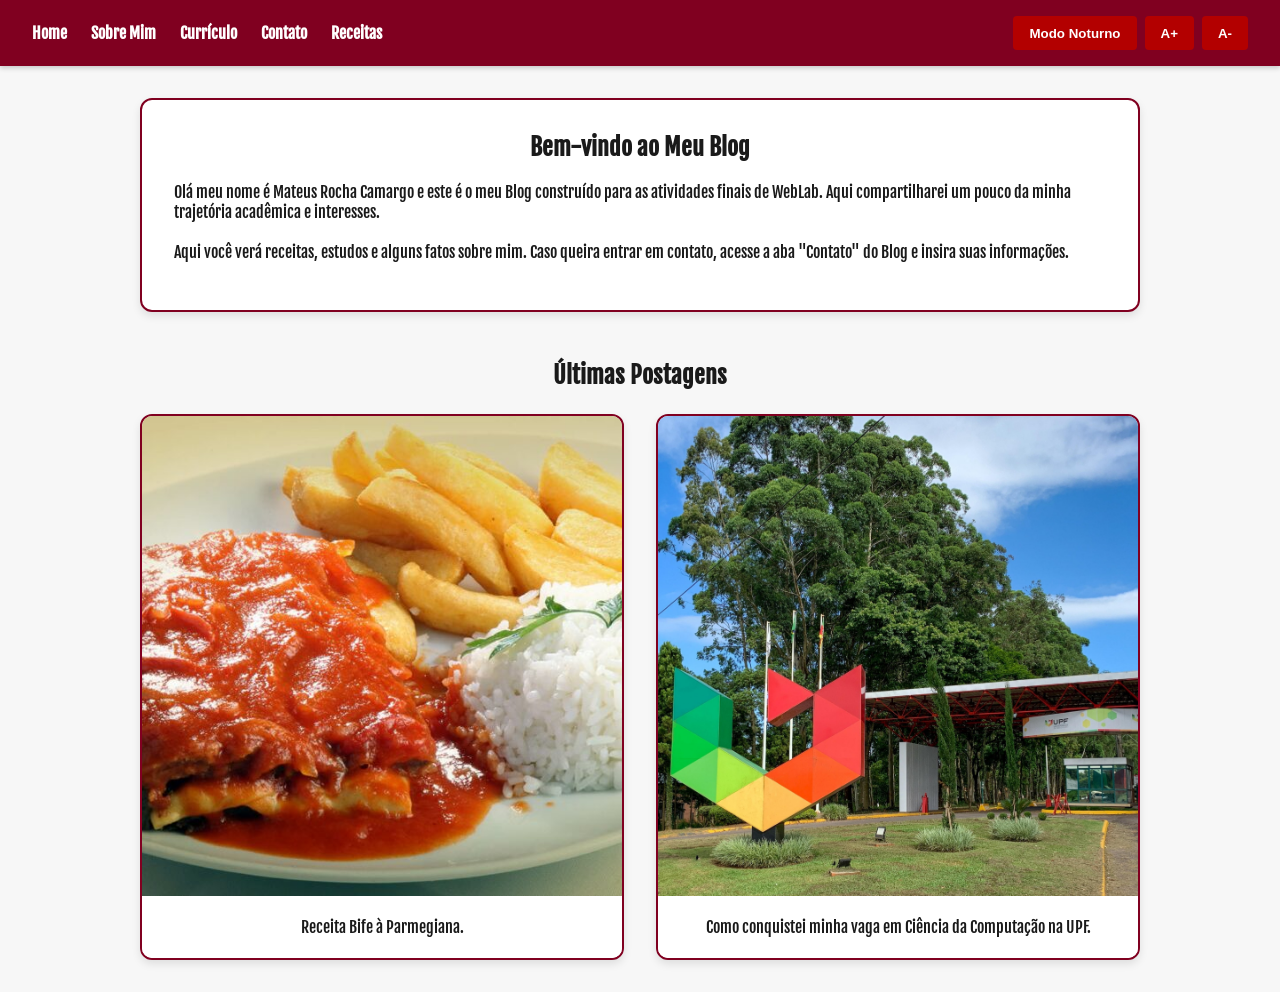
<file: index.html>
<!DOCTYPE html>
<html lang="pt-BR">
<head>
    <meta charset="UTF-8">
    <meta name="viewport" content="width=device-width, initial-scale=1.0">
    <title>Meu Blog - Home</title>

    <link rel="stylesheet" href="css/style.css">

    <link rel="preconnect" href="https://fonts.googleapis.com">
    <link rel="preconnect" href="https://fonts.gstatic.com" crossorigin>
    <link href="https://fonts.googleapis.com/css2?family=Fjalla+One&display=swap" rel="stylesheet">
</head>

<body>
    <header class="barraDeCima">

        <nav>
            <ul class="menu">
                <li><a href="index.html">Home</a></li>
                <li><a href="about.html">Sobre Mim</a></li>
                <li><a href="curriculum.html">Currículo</a></li>
                <li><a href="contact.html">Contato</a></li>
                <li><a href="receitas.html">Receitas</a></li>
            </ul>
        </nav>

        <div class="botoes">
            <button id="modoEscuro">Modo Noturno</button>
            <button id="AumentarFonte">A+</button>
            <button id="DiminuirFonte">A-</button>
        </div>

    </header>

    <main>

        <section class="intro">

            <h1>Bem-vindo ao Meu Blog</h1>

            <p>
                Olá meu nome é Mateus Rocha Camargo e este é o meu Blog construído para as atividades finais de WebLab.
                Aqui compartilharei um pouco da minha trajetória acadêmica e interesses.
                <br><br>
                Aqui você verá receitas, estudos e alguns fatos sobre mim.
                Caso queira entrar em contato, acesse a aba "Contato" do Blog e insira suas informações.
            </p>

        </section>

        
        <section class="feed">

            <h2>Últimas Postagens</h2>

            <div class="fotoFeed">

                
                <article class="PostdeFoto">

                    <img
                        src="Assets/bife-a-parmegiana.jpg"
                        alt="Imagem da postagem sobre HTML"
                        class="feed-image"
                    >

                    <div class="TextodeFeed">
                        <p>Receita Bife à Parmegiana.</p>
                    </div>

                </article>

                
                <article class="PostdeFoto">

                    <img
                        src="Assets/upf.jpg"
                        alt="Imagem da postagem sobre entrada"
                        class="feed-image"
                    >

                    <div class="TextodeFeed">
                        <p>Como conquistei minha vaga em Ciência da Computação na UPF.</p>
                    </div>

                </article>

            </div>

        </section>

    </main>

    <script src="js/script.js"></script>

</body>
</html>
</file>
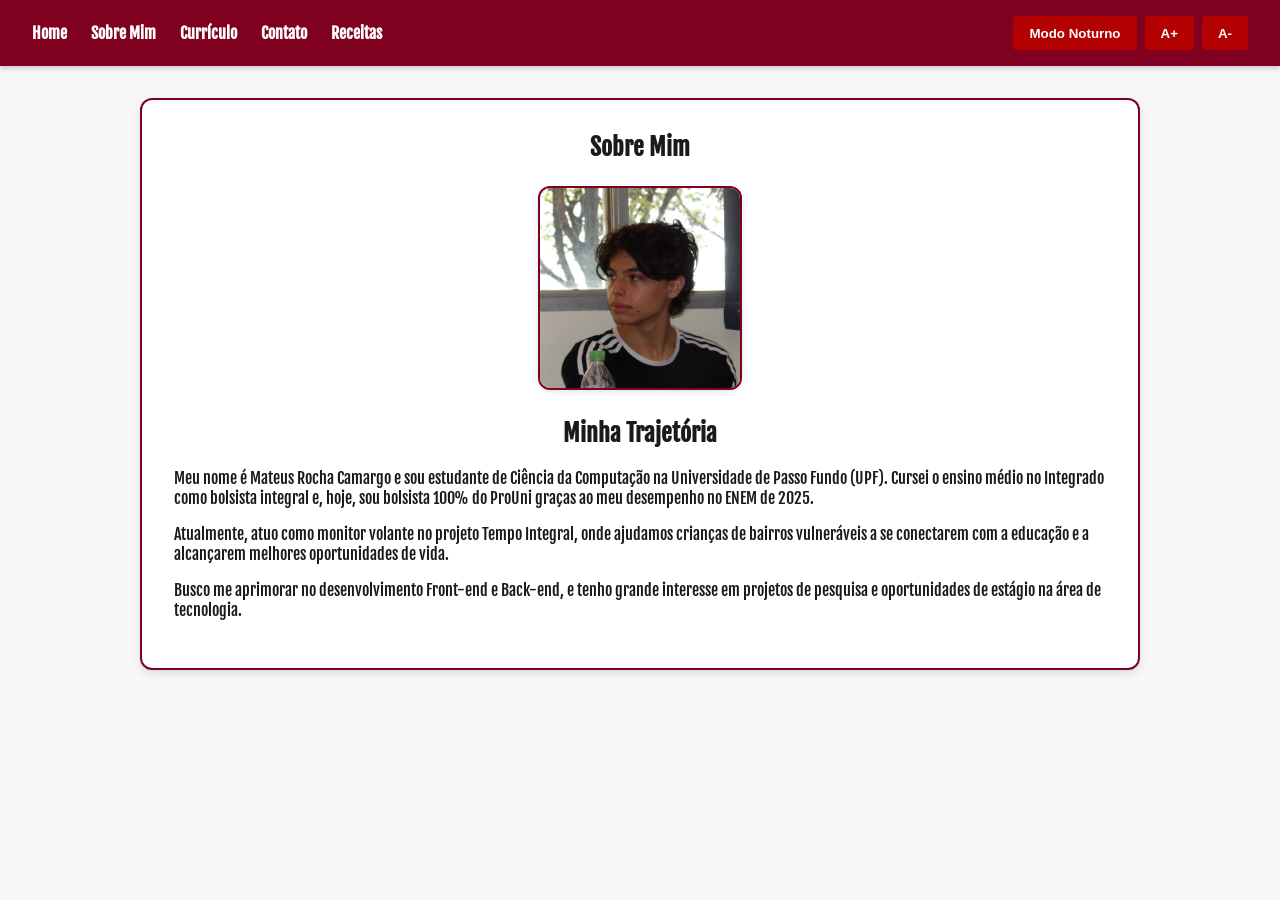
<file: about.html>
<!DOCTYPE html>
<html lang="pt-BR">
<head>
    <meta charset="UTF-8">
    <meta name="viewport" content="width=device-width, initial-scale=1.0">
    <title>Meu Blog - Sobre Mim</title>

    <link rel="stylesheet" href="css/style.css">

    <link rel="preconnect" href="https://fonts.googleapis.com">
    <link rel="preconnect" href="https://fonts.gstatic.com" crossorigin>

    <link href="https://fonts.googleapis.com/css2?family=Fjalla+One&display=swap" rel="stylesheet">

    <style>

        .container-foto{
            text-align: center;
            margin: 1.5rem 0;
        }

        .foto-perfil{
            max-width: 200px;
            border-radius: 12px;
            border: 2px solid var(--borda-caixa);
            box-shadow: 0 2px 5px rgba(0,0,0,0.1);
        }

    </style>

</head>

<body>

    <header class="barraDeCima">

        <nav>
            <ul class="menu">
                <li><a href="index.html">Home</a></li>
                <li><a href="about.html">Sobre Mim</a></li>
                <li><a href="curriculum.html">Currículo</a></li>
                <li><a href="contact.html">Contato</a></li>
                <li><a href="receitas.html">Receitas</a></li>
            </ul>
        </nav>

        <div class="botoes">
            <button id="modoEscuro">Modo Noturno</button>
            <button id="AumentarFonte">A+</button>
            <button id="DiminuirFonte">A-</button>
        </div>

    </header>

    <main>

        <section class="intro">

            <h1>Sobre Mim</h1>

            <div class="container-foto">
                <img
                    src="Assets/foto_sobre_mim.jpg"
                    alt="Minha foto de perfil"
                    class="foto-perfil"
                >
            </div>

            <h2>Minha Trajetória</h2>

            <p>
                Meu nome é Mateus Rocha Camargo e sou estudante de Ciência da Computação na Universidade de Passo Fundo (UPF).
                Cursei o ensino médio no Integrado como bolsista integral e, hoje, sou bolsista
                100% do ProUni graças ao meu desempenho no ENEM de 2025.
            </p>

            <p>
                Atualmente, atuo como monitor volante no projeto Tempo Integral,
                onde ajudamos crianças de bairros vulneráveis a se conectarem com a educação
                e a alcançarem melhores oportunidades de vida.
            </p>

            <p>
                Busco me aprimorar no desenvolvimento Front-end e Back-end,
                e tenho grande interesse em projetos de pesquisa e oportunidades
                de estágio na área de tecnologia.
            </p>
        </section>

    </main>

    <script src="js/script.js"></script>

</body>
</html>
</file>
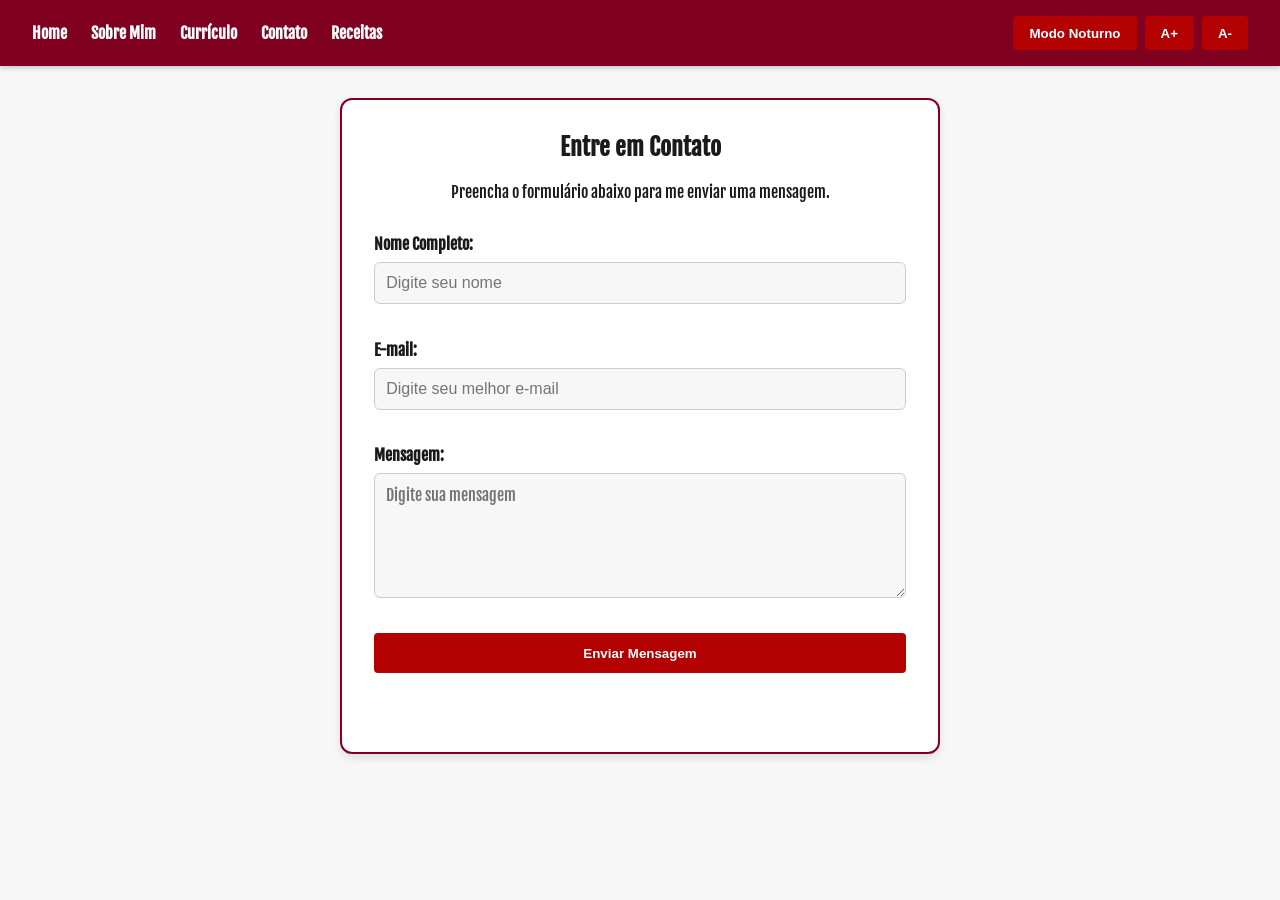
<file: contact.html>
<!DOCTYPE html>
<html lang="pt-BR">
<head>
    <meta charset="UTF-8">
    <meta name="viewport" content="width=device-width, initial-scale=1.0">
    <title>Meu Blog - Contato</title>

    <link rel="stylesheet" href="css/style.css">

    <link rel="preconnect" href="https://fonts.googleapis.com">
    <link rel="preconnect" href="https://fonts.gstatic.com" crossorigin>

    <link href="https://fonts.googleapis.com/css2?family=Fjalla+One&display=swap" rel="stylesheet">

    <style>

        .caixa-contato{
            max-width: 600px;
            margin: 0 auto 3rem auto;
        }

        .formulario-inputs{
            display: flex;
            flex-direction: column;
            gap: 0.5rem;
            margin-bottom: 1.2rem;
            text-align: left;
        }

        .formulario-inputs label{
            font-weight: bold;
        }
        
        



    </style>

</head>

<body>

    <header class="barraDeCima">

        <nav>
            <ul class="menu">
                <li><a href="index.html">Home</a></li>
                <li><a href="about.html">Sobre Mim</a></li>
                <li><a href="curriculum.html">Currículo</a></li>
                <li><a href="contact.html">Contato</a></li>
                <li><a href="receitas.html">Receitas</a></li>
            </ul>
        </nav>

        <div class="botoes">
            <button id="modoEscuro">Modo Noturno</button>
            <button id="AumentarFonte">A+</button>
            <button id="DiminuirFonte">A-</button>
        </div>

    </header>

    <main>

        <section class="intro caixa-contato">

            <h1>Entre em Contato</h1>

            <p style="text-align: center; margin-bottom: 2rem;">
                Preencha o formulário abaixo para me enviar uma mensagem.
            </p>

            <form
                id="formularioContato"
                class="contact-form"
                style="border: none; box-shadow: none; padding: 0;"
            >

                <div class="formulario-inputs">
                    <label for="nome">Nome Completo:</label>
                    <input
                        type="text"
                        id="nome"
                        placeholder="Digite seu nome"
                    >
                </div>

                <div class="formulario-inputs">
                    <label for="email">E-mail:</label>
                    <input
                        type="email"
                        id="email"
                        placeholder="Digite seu melhor e-mail"
                    >
                </div>
                <div class="formulario-inputs">
                    <label for="mensagem">Mensagem:</label>
                    <textarea
                    id="mensagem"
                    rows="5"
                    placeholder="Digite sua mensagem"
                    ></textarea>
                </div>


                <button
                    type="submit"
                    style="width: 100%; padding: 0.8rem;"
                >
                    Enviar Mensagem
                </button>

                <p
                    id="mensagemFormulario"
                    style="font-weight: bold; margin-top: 15px; text-align: center;"
                ></p>

            </form>

        </section>

    </main>

    <script src="js/script.js"></script>

</body>
</html>
</file>
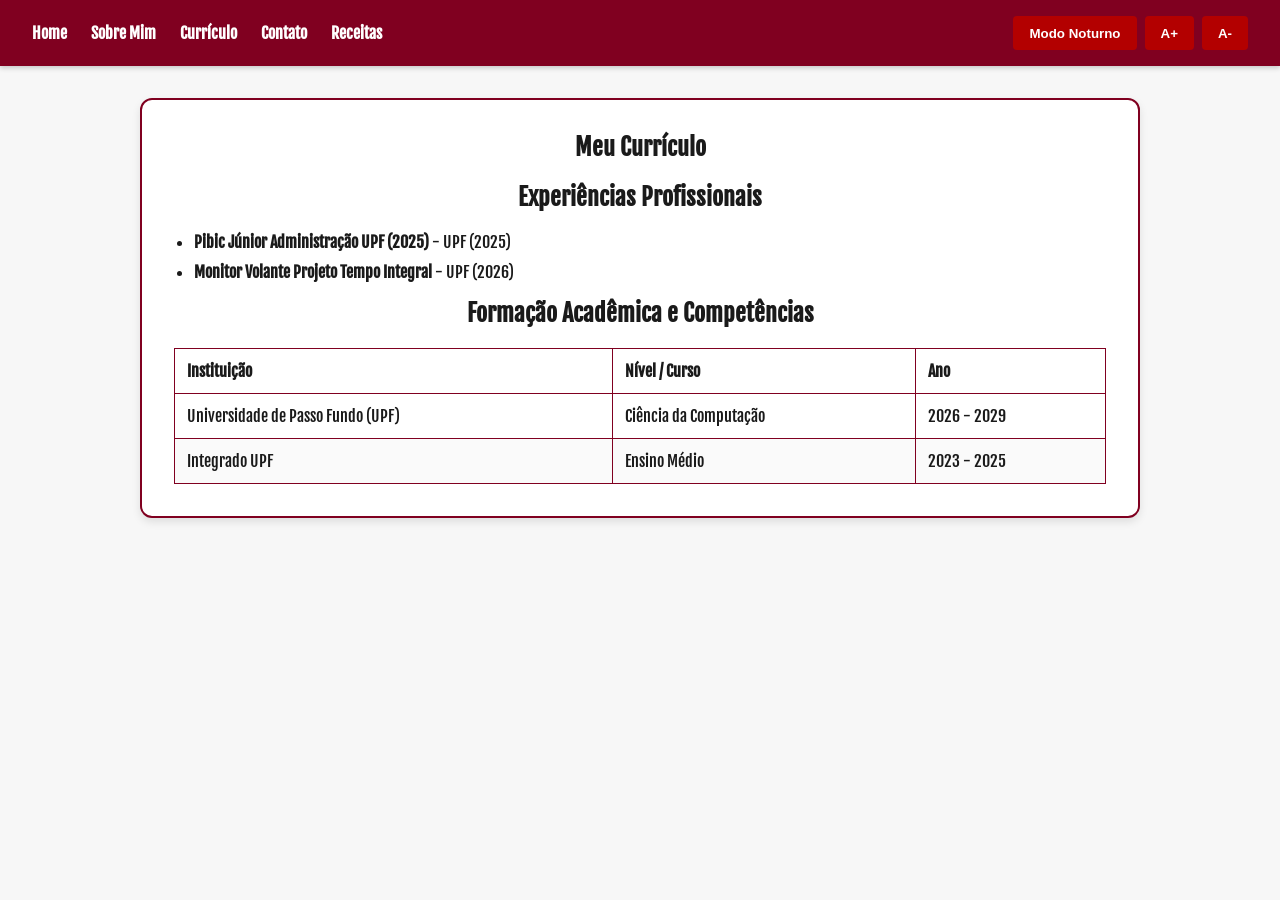
<file: curriculum.html>
<!DOCTYPE html>
<html lang="pt-BR">
<head>
    <meta charset="UTF-8">
    <meta name="viewport" content="width=device-width, initial-scale=1.0">
    <title>Meu Blog - Currículo</title>

    <link rel="stylesheet" href="css/style.css">

    <link rel="preconnect" href="https://fonts.googleapis.com">
    <link rel="preconnect" href="https://fonts.gstatic.com" crossorigin>

    <link href="https://fonts.googleapis.com/css2?family=Fjalla+One&display=swap" rel="stylesheet">

    <style>

        .tabela-curriculo{
            width: 100%;
            border-collapse: collapse;
            margin-top: 20px;
        }

        .tabela-curriculo th,
        .tabela-curriculo td{
            border: 1px solid var(--borda-caixa);
            padding: 12px;
            text-align: left;
        }

        .tabela-curriculo th{
            background-color: var(--nav-bg);
            color: var(--nav-text);
        }

        .tabela-curriculo tbody tr:nth-child(even){
            background-color: rgba(0, 0, 0, 0.02);
        }

        .modoEscuro .tabela-curriculo tbody tr:nth-child(even){
            background-color: rgba(255, 255, 255, 0.03);
        }

        .lista-experiencias{
            padding-left: 20px;
        }

        .lista-experiencias li{
            margin-bottom: 10px;
        }

    </style>

</head>

<body>

    <header class="barraDeCima">

        <nav>
            <ul class="menu">
                <li><a href="index.html">Home</a></li>
                <li><a href="about.html">Sobre Mim</a></li>
                <li><a href="curriculum.html">Currículo</a></li>
                <li><a href="contact.html">Contato</a></li>
                <li><a href="receitas.html">Receitas</a></li>
            </ul>
        </nav>

        <div class="botoes">
            <button id="modoEscuro">Modo Noturno</button>
            <button id="AumentarFonte">A+</button>
            <button id="DiminuirFonte">A-</button>
        </div>

    </header>

    <main>

        <section class="intro">

            <h1>Meu Currículo</h1>

            <h2>Experiências Profissionais</h2>

            <ul class="lista-experiencias">
                <li>
                    <strong>Pibic Júnior Administração UPF (2025)</strong>
                    - UPF (2025)
                </li>

                <li>
                    <strong>Monitor Volante Projeto Tempo Integral</strong>
                    - UPF (2026)
                </li>
            </ul>

            <h2>Formação Acadêmica e Competências</h2>

            <table class="tabela-curriculo">

                <thead>
                    <tr>
                        <th>Instituição</th>
                        <th>Nível / Curso</th>
                        <th>Ano</th>
                    </tr>
                </thead>

                <tbody>

                    <tr>
                        <td>Universidade de Passo Fundo (UPF)</td>
                        <td>Ciência da Computação</td>
                        <td>2026 - 2029</td>
                    </tr>

                    <tr>
                        <td>Integrado UPF</td>
                        <td>Ensino Médio</td>
                        <td>2023 - 2025</td>
                    </tr>

                </tbody>

            </table>

        </section>

    </main>

    <script src="js/script.js"></script>

</body>
</html>
</file>
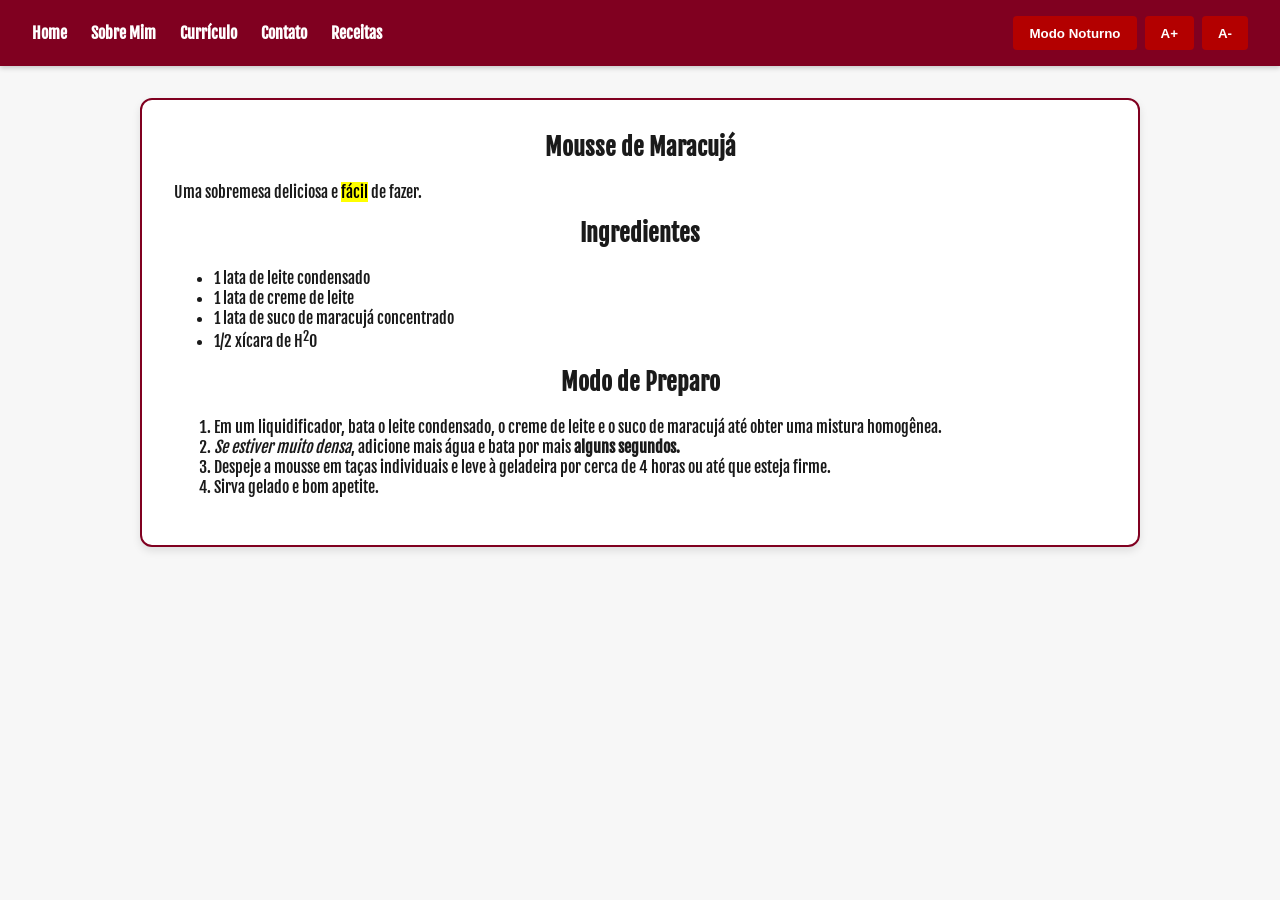
<file: mousse-maracuja.html>
<!DOCTYPE html>
<html lang="pt-BR">
<head>
    <meta charset="UTF-8">
    <meta name="viewport" content="width=device-width, initial-scale=1.0">
    <title>Mousse de Maracujá</title>

    <link rel="stylesheet" href="css/style.css">

    <link rel="preconnect" href="https://fonts.googleapis.com">
    <link rel="preconnect" href="https://fonts.gstatic.com" crossorigin>

    <link href="https://fonts.googleapis.com/css2?family=Fjalla+One&display=swap" rel="stylesheet">
</head>

<body>

    <header class="barraDeCima">

        <nav>
            <ul class="menu">
                <li><a href="index.html">Home</a></li>
                <li><a href="about.html">Sobre Mim</a></li>
                <li><a href="curriculum.html">Currículo</a></li>
                <li><a href="contact.html">Contato</a></li>
                <li><a href="receitas.html">Receitas</a></li>
            </ul>
        </nav>

        <div class="botoes">
            <button id="modoEscuro">Modo Noturno</button>
            <button id="AumentarFonte">A+</button>
            <button id="DiminuirFonte">A-</button>
        </div>

    </header>

    <main>

        <section class="intro">

            <h1>Mousse de Maracujá</h1>

            <p>
                Uma sobremesa deliciosa e <mark>fácil</mark> de fazer.
            </p>

            <h2>Ingredientes</h2>

            <ul>
                <li>1 lata de leite condensado</li>
                <li>1 lata de creme de leite</li>
                <li>1 lata de suco de maracujá concentrado</li>
                <li>1/2 xícara de H<sup>2</sup>O</li>
            </ul>

            <h2>Modo de Preparo</h2>

            <ol>
                <li>
                    Em um liquidificador, bata o leite condensado,
                    o creme de leite e o suco de maracujá até obter
                    uma mistura homogênea.
                </li>

                <li>
                    <i>Se estiver muito densa</i>,
                    adicione mais água e bata por mais
                    <strong>alguns segundos.</strong>
                </li>

                <li>
                    Despeje a mousse em taças individuais e leve à
                    geladeira por cerca de 4 horas ou até que esteja firme.
                </li>

                <li>
                    Sirva gelado e bom apetite.
                </li>
            </ol>

        </section>

    </main>

    <script src="js/script.js"></script>

</body>
</html>
</file>
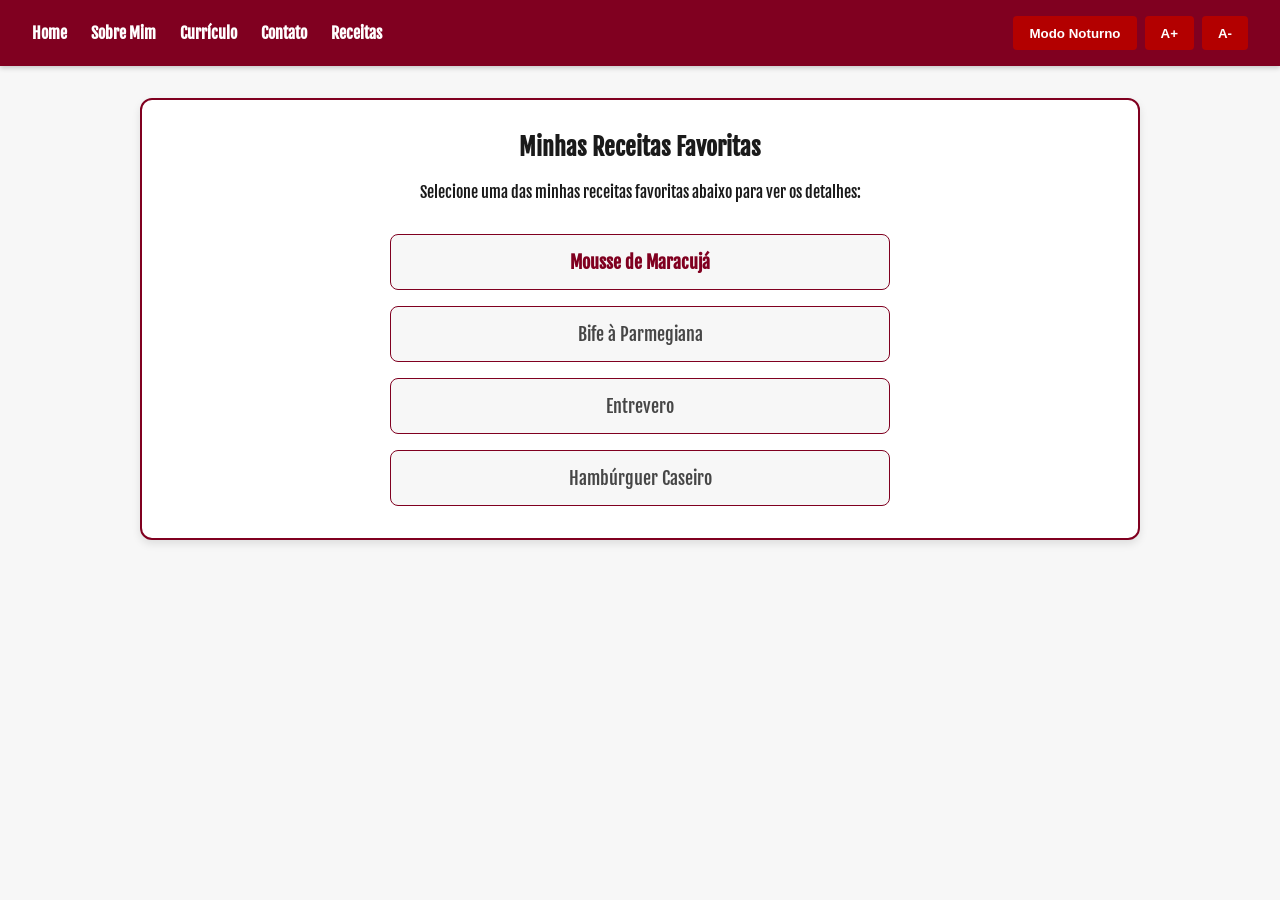
<file: receitas.html>
<!DOCTYPE html>
<html lang="pt-BR">
<head>
    <meta charset="UTF-8">
    <meta name="viewport" content="width=device-width, initial-scale=1.0">
    <title>Meu Blog - Receitas Favoritas</title>

    <link rel="stylesheet" href="css/style.css">

    <link rel="preconnect" href="https://fonts.googleapis.com">
    <link rel="preconnect" href="https://fonts.gstatic.com" crossorigin>

    <link href="https://fonts.googleapis.com/css2?family=Fjalla+One&display=swap" rel="stylesheet">

</head>

<body>

    <header class="barraDeCima">

        <nav>
            <ul class="menu">
                <li><a href="index.html">Home</a></li>
                <li><a href="about.html">Sobre Mim</a></li>
                <li><a href="curriculum.html">Currículo</a></li>
                <li><a href="contact.html">Contato</a></li>
                <li><a href="receitas.html">Receitas</a></li>
            </ul>
        </nav>

        <div class="botoes">
            <button id="modoEscuro">Modo Noturno</button>
            <button id="AumentarFonte">A+</button>
            <button id="DiminuirFonte">A-</button>
        </div>

    </header>

    <main>

        <section class="intro">

            <h1>Minhas Receitas Favoritas</h1>

            <p style="text-align: center;">
                Selecione uma das minhas receitas favoritas abaixo para ver os detalhes:
            </p>

            <ul class="listaReceitas">

                <li>
                    <a href="mousse-maracuja.html">
                        <strong>Mousse de Maracujá</strong>
                    </a>
                </li>

                <li>
                    <span class="texto-simples">
                        Bife à Parmegiana
                    </span>
                </li>

                <li>
                    <span class="texto-simples">
                        Entrevero
                    </span>
                </li>

                <li>
                    <span class="texto-simples">
                        Hambúrguer Caseiro
                    </span>
                </li>

            </ul>

        </section>

    </main>

    <script src="js/script.js"></script>

</body>
</html>
</file>
<file: css/style.css>
:root{
    --cor-fundo: #f7f7f7;
    --cor-texto: #1a1a1a;
    --cor-menu: #800020;
    --cor-texto-menu: #ffffff;
    --cor-cartao: #ffffff;
    --cor-botao: #b30000;
    --borda-caixa: #800020;
    --sombra: 0 4px 8px rgba(0, 0, 0, 0.1);
}

.modoEscuro{
    --cor-fundo: #121212;
    --cor-texto: #f0f0f0;
    --cor-menu: #000000;
    --cor-cartao: #1e1e1e;
    --cor-botao: #800020;
    --borda-caixa: #800020;
    --sombra: 0 4px 12px rgba(0, 0, 0, 0.5);
}

body{
    background-color: var(--cor-fundo);
    color: var(--cor-texto);
    font-family: "Fjalla One", sans-serif;
    margin: 0;
    padding: 0;
    font-size: 16px;
    transition: background-color 0.3s, color 0.3s;
}

main{
    padding: 2rem;
    max-width: 1000px;
    margin: 0 auto;
    display: flex;
    flex-direction: column;
    align-items: center;
}

section{
    width: 100%;
}

h1,
h2{
    text-align: center;
    margin-top: 0;
}

button{
    background-color: var(--cor-botao);
    color: white;
    border: none;
    border-radius: 4px;
    font-weight: bold;
    padding: 0.6rem 1rem;
    cursor: pointer;
    transition: background-color 0.3s, opacity 0.3s;
}

button:hover{
    opacity: 0.8;
}

.barraDeCima{
    display: flex;
    justify-content: space-between;
    align-items: center;
    background-color: var(--cor-menu);
    padding: 1rem 2rem;
    box-shadow: 0 2px 5px rgba(0,0,0,0.2);
}

.menu{
    list-style: none;
    display: flex;
    gap: 1.5rem;
    margin: 0;
    padding: 0;
}

.menu a{
    color: var(--cor-texto-menu);
    text-decoration: none;
    font-weight: bold;
    transition: color 0.2s;
}

.menu a:hover{
    opacity: 0.8;
}

.botoes{
    display: flex;
    gap: 0.5rem;
}

.intro{
    background-color: var(--cor-cartao);
    border: 2px solid var(--borda-caixa);
    border-radius: 12px;
    padding: 2rem;
    box-shadow: var(--sombra);
    margin-bottom: 3rem;
    box-sizing: border-box;
}

.fotoFeed{
    display: grid;
    grid-template-columns: repeat(auto-fit, minmax(280px, 1fr));
    gap: 2rem;
    margin-top: 1.5rem;
    width: 100%;
}

.PostdeFoto{
    background-color: var(--cor-cartao);
    border: 2px solid var(--borda-caixa);
    border-radius: 12px;
    overflow: hidden;
    box-shadow: var(--sombra);
    display: flex;
    flex-direction: column;
    transition: transform 0.2s;
}

.PostdeFoto:hover{
    transform: translateY(-4px);
}

.feed-image{
    width: 100%;
    aspect-ratio: 1 / 1;
    object-fit: cover;
    display: block;
}

.TextodeFeed{
    padding: 20px;
    background-color: var(--cor-cartao);
    flex-grow: 1;
    display: flex;
    align-items: center;
    justify-content: center;
}

.TextodeFeed p{
    margin: 0;
    font-size: 1rem;
    line-height: 1.4;
    text-align: center;
    font-weight: 500;
}

.contact-form{
    display: flex;
    flex-direction: column;
    gap: 1rem;
    background-color: var(--cor-cartao);
    padding: 2rem;
    border-radius: 12px;
    border: 2px solid var(--borda-caixa);
    box-shadow: var(--sombra);
    max-width: 600px;
    margin: 0 auto;
}

.caixa-contato{
    max-width: 600px;
    margin: 0 auto 3rem auto;
}

.formulario-inputs{
    display: flex;
    flex-direction: column;
    gap: 0.5rem;
    margin-bottom: 1.2rem;
    text-align: left;
}

.formulario-inputs label{
    font-weight: bold;
}
        
.formulario-inputs textarea{
    width: 100%;
    padding: 0.7rem;
    font-size: 1rem;
    border: 1px solid #ccc;
    border-radius: 6px;
    background-color: var(--cor-fundo);
    color: var(--cor-texto);
    font-family: inherit;
    resize: vertical;
    box-sizing: border-box;
}

.contact-form input{
    padding: 0.7rem;
    font-size: 1rem;
    border: 1px solid #ccc;
    border-radius: 6px;
    background-color: var(--cor-fundo);
    color: var(--cor-texto);
}


.listaReceitas{
    list-style: none;
    padding: 0;
    margin: 2rem auto 0 auto;
    max-width: 500px;
    display: flex;
    flex-direction: column;
    gap: 1rem;
}

.listaReceitas li{
    background-color: var(--cor-fundo);
    border: 1px solid var(--borda-caixa);
    border-radius: 8px;
    padding: 1rem;
    font-size: 1.1rem;
    transition: background-color 0.2s;
    display: flex;
    align-items: center;
    justify-content: center;
    cursor: pointer;
}

.listaReceitas li:hover{
    background-color: rgba(128, 0, 32, 0.08);
}

.modoEscuro .listaReceitas li:hover{
    background-color: rgba(128, 0, 32, 0.25);
}

.listaReceitas a{
    color: var(--cor-menu);
    text-decoration: none;
    width: 100%;
    text-align: center;
    display: block;
}

.modoEscuro .listaReceitas a{
    color: #ff4d6d;
}

.listaReceitas .texto-simples{
    color: var(--cor-texto);
    font-weight: normal;
    opacity: 0.8;
    cursor: default;
}
</file>
